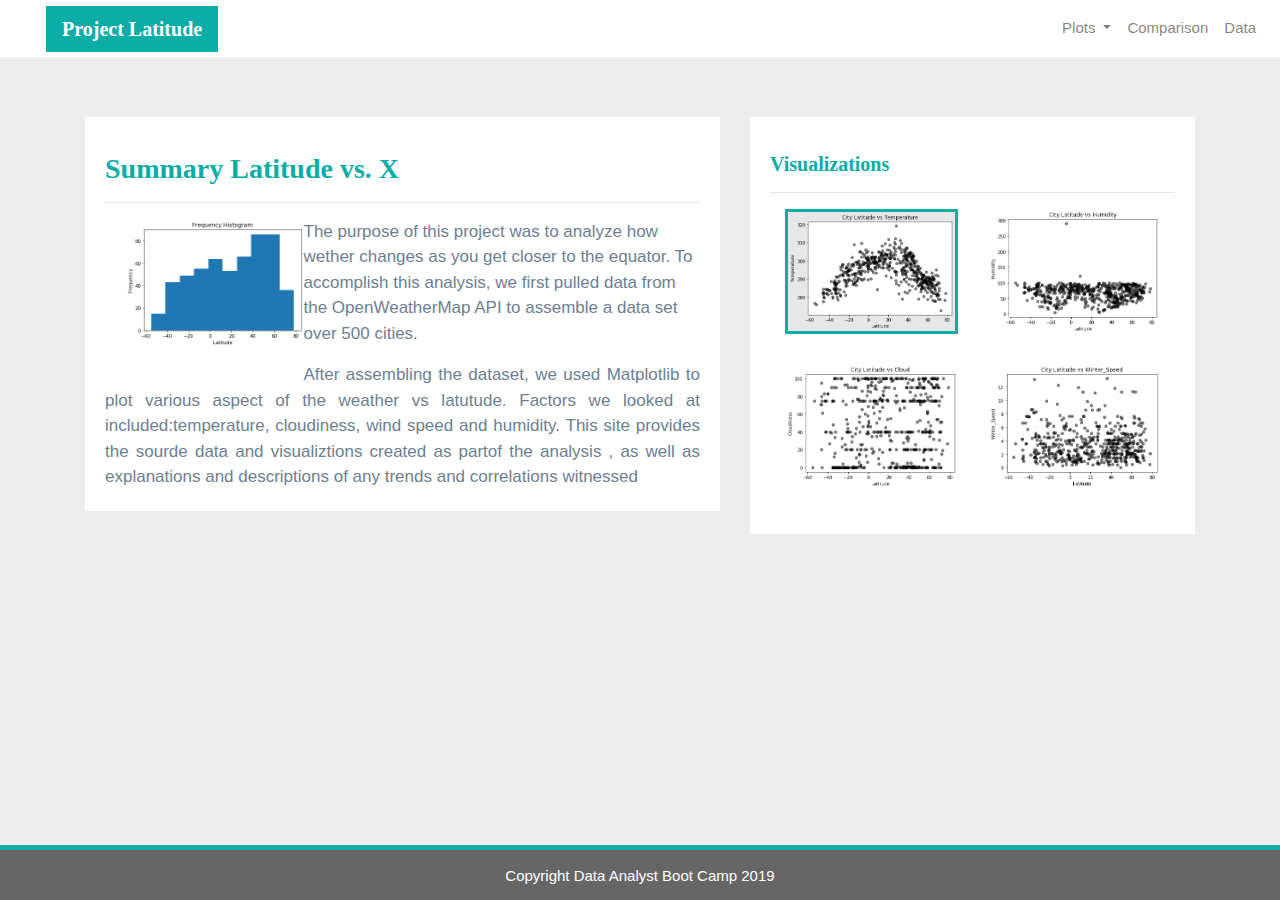
<file: Unit 12  Assignment Web Visualization Dashboard (Latitude)/index.html>
<!DOCTYPE html>
<html>

<head>
  <meta charset="utf-8" />
  <meta http-equiv="X-UA-Compatible" content="IE=edge">
  <title>Summary Latitude vs. X</title>
  <meta name="viewport" content="width=device-width, initial-scale=1">

  <!-- Bootstrap CSS -->
  <link rel="stylesheet" href="https://maxcdn.bootstrapcdn.com/bootstrap/4.0.0/css/bootstrap.min.css" integrity="sha384-Gn5384xqQ1aoWXA+058RXPxPg6fy4IWvTNh0E263XmFcJlSAwiGgFAW/dAiS6JXm"
    crossorigin="anonymous">

  <!--CSS Link-->
  <link rel="stylesheet" type="text/css" href="style.css">

</head>

<body>
  <!-- Navigation Section -->
  <div class="navigation">
    <nav class="navbar navbar-expand-lg navbar-light">
      <a class="navbar-brand" style="background-color: #0BADA6;" href="index.html"> Project Latitude</a>
      <button class="navbar-toggler  border border-white" type="button" data-toggle="collapse" data-target="#navbarNavDropdown"
        aria-controls="navbarNavDropdown" aria-expanded="false" aria-label="Toggle navigation">
        <span class="navbar-toggler-icon"></span>
      </button>
      <div class="collapse navbar-collapse" id="navbarNavDropdown">
        <ul class="navbar-nav ml-auto">
          <li class="nav-item dropdown">
            <a class="nav-link dropdown-toggle" href="#" id="navbarDropdownMenuLink" data-toggle="dropdown"
              aria-haspopup="true" aria-expanded="false">
              Plots
            </a>
            <div class="dropdown-menu" aria-labelledby="navbarDropdownMenuLink">
              <a class="dropdown-item active" href="maxtemp.html">Max Temperature</a>
              <a class="dropdown-item" href="humidity.html">Humidity</a>
              <a class="dropdown-item" href="cloudiness.html">Cloudiness</a>
              <a class="dropdown-item" href="wind_speed.html">Wind Speed</a>
            </div>
          </li>
          <li class="nav-item">
            <a class="nav-link" href="Comparison.html">Comparison</a>
          </li>
          <li class="nav-item">
            <a class="nav-link" href="data.html">Data</a>
          </li>

        </ul>
      </div>
    </nav>
  </div>
  <!-- Content Section -->
  <div class="container">
    <div class="row">
      <div class="col-lg-7 col-md-12">
        <!-- Left box  -->
        <div class="box" style="padding-bottom: 5px;">
          <h3 class="title">Summary Latitude vs. X</h3>
          <hr>
          <p lign="justify"><img  id="Histogram" src="Hlatitude .png" alt="Hist Lat Graph",> 
          The purpose of this project was to analyze how wether changes as you get closer to the equator. To accomplish this analysis,
          we first pulled data  from the OpenWeatherMap API to assemble a data set over 500 cities.</p>
          <p align="justify">After assembling the dataset, we used Matplotlib to plot various aspect of the weather vs latutude. Factors  we looked
             at included:temperature, cloudiness, wind speed and humidity. This site provides the sourde data  and visualiztions created
             as partof the analysis , as well as explanations and descriptions of any trends and correlations witnessed</p>
           </div>
      </div>
      <div class="col-lg-5 col-md-12">
        <!-- Right Box -->
        <div class="box">
          <h5 class="title">Visualizations</h5>
          <hr>


          <div class="container">
            <div class="row" style="padding-bottom: 30px;">
              <div class="col-6">
                <a href="maxtemp.html">
                  <img class="panel active" src="Latvstemp.png" alt="Max Temperature Image">
                </a>
              </div>
              <div class="col-6">
                <a href="humidity.html">
                  <img class="panel" src="Lathumidity.png" alt="Humidity Graph">
                </a>
              </div>
            </div>

            <div class="row" style="padding-bottom: 30px;">
              <div class="col-6">
                <a href="cloudiness.html">
                  <img class="panel" src="Latcloud.png" alt="Cloudiness Graph">
                </a>
              </div>
              <div class="col-6">
                <a href="wind_speed.html">
                  <img class="panel" src="Latwindspeed.png" alt="Wind Speed Graph">
                </a>
              </div>


            </div>
          </div>


        </div>
      </div>
    </div>
  </div>
  <!-- Footer Section -->
  <footer>
    <div class="footer">Copyright Data Analyst Boot Camp 2019 </div>
  </footer>

  <!-- Bootstrap JS -->
  <script src="https://code.jquery.com/jquery-3.2.1.slim.min.js" integrity="sha384-KJ3o2DKtIkvYIK3UENzmM7KCkRr/rE9/Qpg6aAZGJwFDMVNA/GpGFF93hXpG5KkN"
    crossorigin="anonymous"></script>
  <script src="https://cdnjs.cloudflare.com/ajax/libs/popper.js/1.12.9/umd/popper.min.js" integrity="sha384-ApNbgh9B+Y1QKtv3Rn7W3mgPxhU9K/ScQsAP7hUibX39j7fakFPskvXusvfa0b4Q"
    crossorigin="anonymous"></script>
  <script src="https://maxcdn.bootstrapcdn.com/bootstrap/4.0.0/js/bootstrap.min.js" integrity="sha384-JZR6Spejh4U02d8jOt6vLEHfe/JQGiRRSQQxSfFWpi1MquVdAyjUar5+76PVCmYl"
    crossorigin="anonymous"></script>

</body>

</html>
</file>
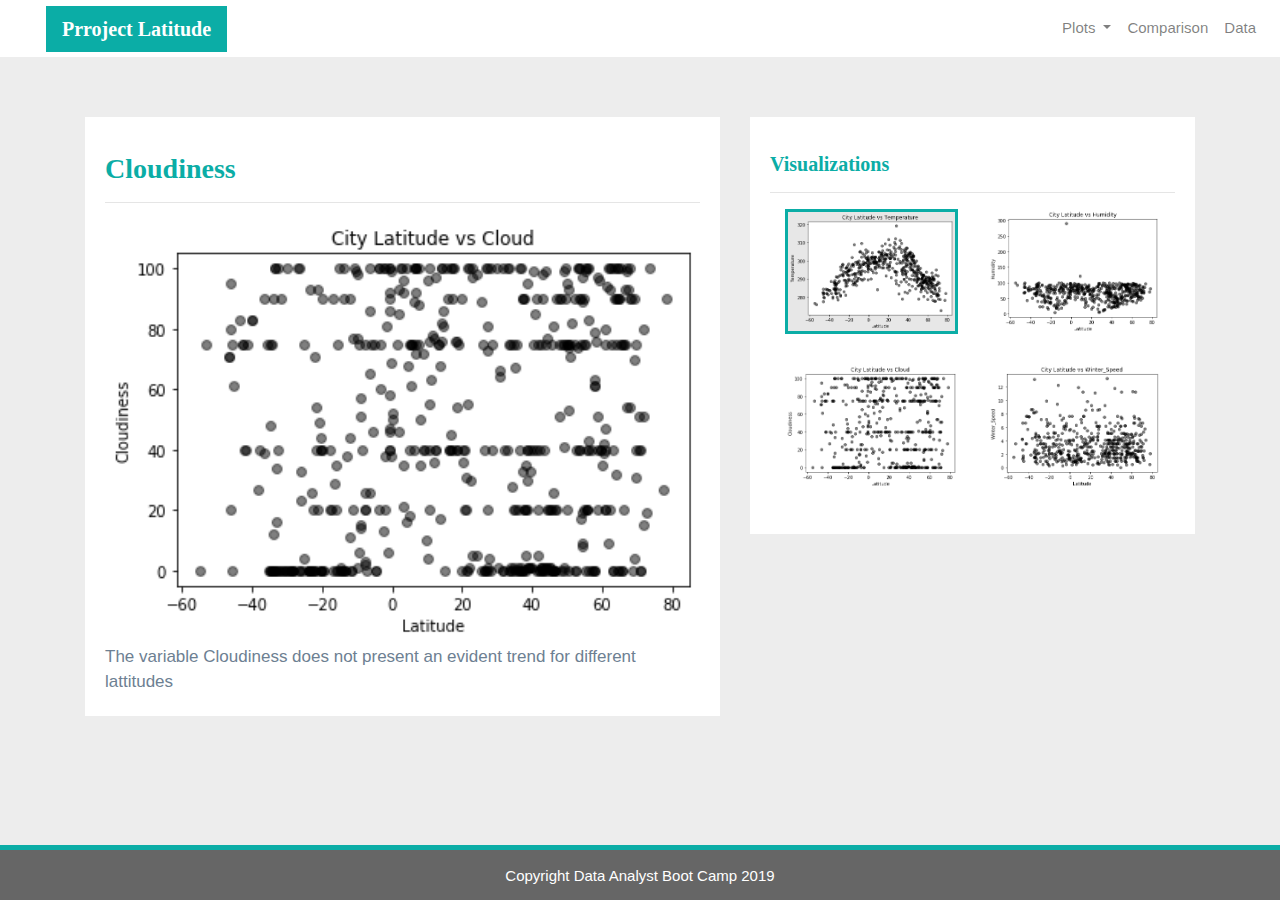
<file: Unit 12  Assignment Web Visualization Dashboard (Latitude)/cloudiness.html>
<!DOCTYPE html>
<html>

<head>
  <meta charset="utf-8" />
  <meta http-equiv="X-UA-Compatible" content="IE=edge">
  <title>Cloudiness</title>
  <meta name="viewport" content="width=device-width, initial-scale=1">

  <!-- Bootstrap CSS -->
  <link rel="stylesheet" href="https://maxcdn.bootstrapcdn.com/bootstrap/4.0.0/css/bootstrap.min.css" integrity="sha384-Gn5384xqQ1aoWXA+058RXPxPg6fy4IWvTNh0E263XmFcJlSAwiGgFAW/dAiS6JXm"
    crossorigin="anonymous">

  <!--CSS Link-->
  <link rel="stylesheet" type="text/css" href="style.css">

</head>

<body>
  <!-- Navigation Section -->
  <div class="navigation">
    <nav class="navbar navbar-expand-lg navbar-light">
      <a class="navbar-brand" style="background-color: #0BADA6;" href="index.html"> Prroject Latitude</a>
      <button class="navbar-toggler  border border-white" type="button" data-toggle="collapse" data-target="#navbarNavDropdown"
        aria-controls="navbarNavDropdown" aria-expanded="false" aria-label="Toggle navigation">
        <span class="navbar-toggler-icon"></span>
      </button>
      <div class="collapse navbar-collapse" id="navbarNavDropdown">
        <ul class="navbar-nav ml-auto">
          <li class="nav-item dropdown">
            <a class="nav-link dropdown-toggle" href="#" id="navbarDropdownMenuLink" data-toggle="dropdown"
              aria-haspopup="true" aria-expanded="false">
              Plots
            </a>
            <div class="dropdown-menu" aria-labelledby="navbarDropdownMenuLink">
              <a class="dropdown-item active" href="maxtemp.html">Max Temperature</a>
              <a class="dropdown-item" href="humidity.html">Humidity</a>
              <a class="dropdown-item" href="cloudiness.html">Cloudiness</a>
              <a class="dropdown-item" href="wind_speed.html">Wind Speed</a>
            </div>
          </li>
          <li class="nav-item">
            <a class="nav-link" href="Comparison.html">Comparison</a>
          </li>
          <li class="nav-item">
            <a class="nav-link" href="data.html">Data</a>
          </li>

        </ul>
      </div>
    </nav>
  </div>
  <!-- Content Section -->
  <div class="container">
    <div class="row">
      <div class="col-lg-7 col-md-12">
        <!-- Left box  -->
        <div class="box" style="padding-bottom: 5px;">
          <h3 class="title">Cloudiness</h3>
          <hr>
          <img src="Latcloud.png" alt="Cloudiness Graph">
          <p>The variable Cloudiness does not present an evident trend for different lattitudes</p>
        </div>
      </div>
      <div class="col-lg-5 col-md-12">
        <!-- Right Box -->
        <div class="box">
          <h5 class="title">Visualizations</h5>
          <hr>


          <div class="container">
            <div class="row" style="padding-bottom: 30px;">
              <div class="col-6">
                <a href="maxtemp.html">
                  <img class="panel active" src="Latvstemp.png" alt="Max Temperature Image">
                </a>
              </div>
              <div class="col-6">
                <a href="humidity.html">
                  <img class="panel" src="Lathumidity.png" alt="Humidity Graph">
                </a>
              </div>
            </div>

            <div class="row" style="padding-bottom: 30px;">
              <div class="col-6">
                <a href="cloudiness.html">
                  <img class="panel" src="Latcloud.png" alt="Cloudiness Graph">
                </a>
              </div>
              <div class="col-6">
                <a href="wind_speed.html">
                  <img class="panel" src="Latwindspeed.png" alt="Wind Speed Graph">
                </a>
              </div>


            </div>
          </div>


        </div>
      </div>
    </div>
  </div>
  <!-- Footer Section -->
  <footer>
    <div class="footer">Copyright Data Analyst Boot Camp 2019</div>
  </footer>

  <!-- Bootstrap JS -->
  <script src="https://code.jquery.com/jquery-3.2.1.slim.min.js" integrity="sha384-KJ3o2DKtIkvYIK3UENzmM7KCkRr/rE9/Qpg6aAZGJwFDMVNA/GpGFF93hXpG5KkN"
    crossorigin="anonymous"></script>
  <script src="https://cdnjs.cloudflare.com/ajax/libs/popper.js/1.12.9/umd/popper.min.js" integrity="sha384-ApNbgh9B+Y1QKtv3Rn7W3mgPxhU9K/ScQsAP7hUibX39j7fakFPskvXusvfa0b4Q"
    crossorigin="anonymous"></script>
  <script src="https://maxcdn.bootstrapcdn.com/bootstrap/4.0.0/js/bootstrap.min.js" integrity="sha384-JZR6Spejh4U02d8jOt6vLEHfe/JQGiRRSQQxSfFWpi1MquVdAyjUar5+76PVCmYl"
    crossorigin="anonymous"></script>

</body>

</html>
</file>
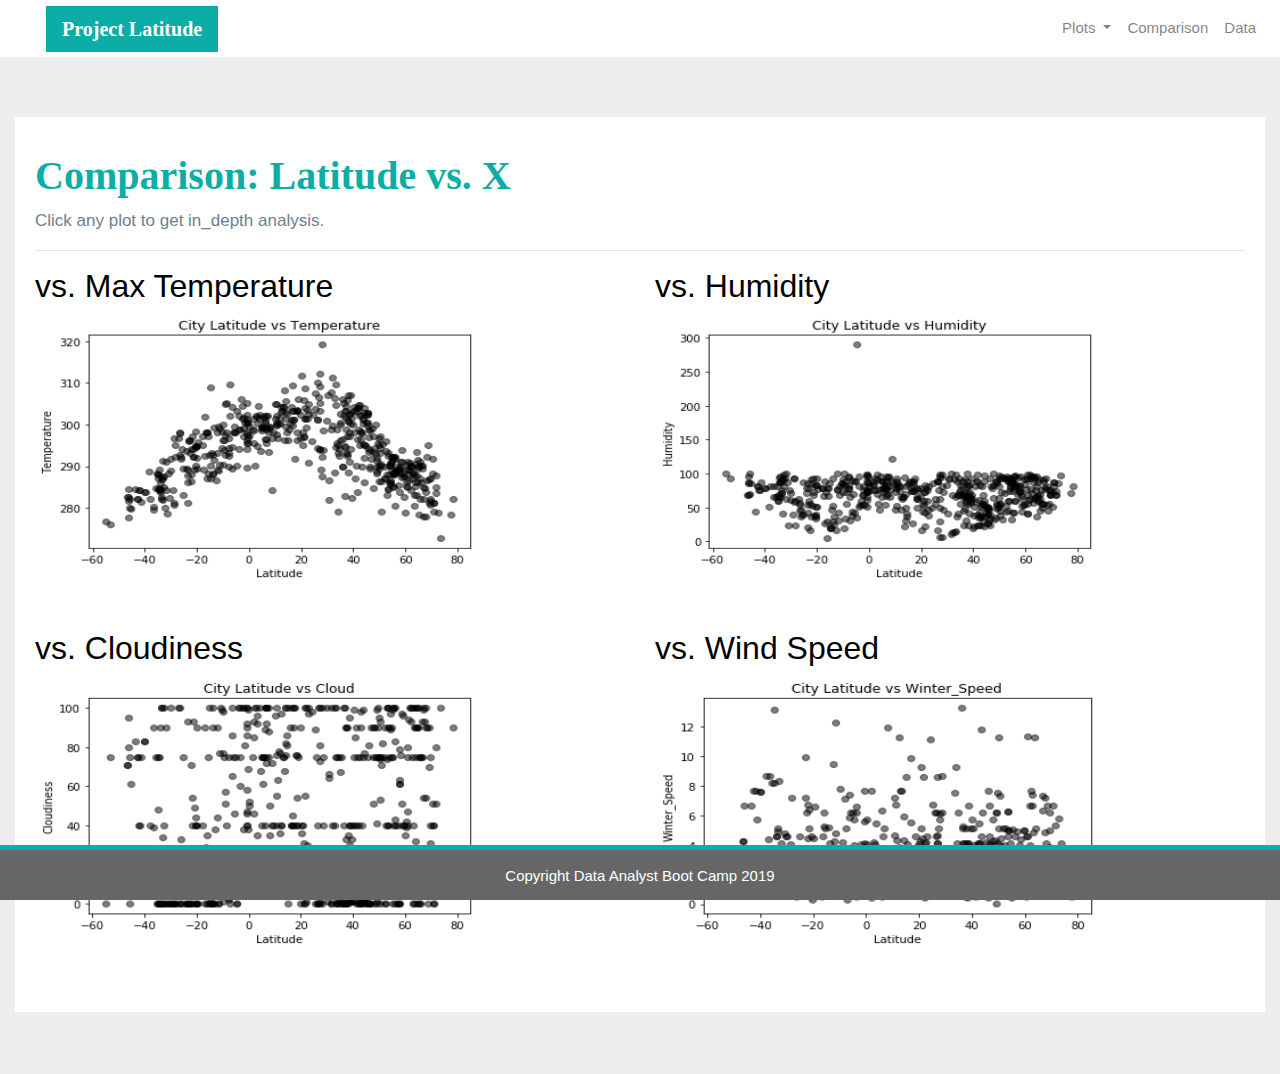
<file: Unit 12  Assignment Web Visualization Dashboard (Latitude)/Comparison.html>
<!DOCTYPE html>
<html>

<head>
  <meta charset="utf-8" />
  <meta http-equiv="X-UA-Compatible" content="IE=edge">
  <title>Comparison Page </title>
  <meta name="viewport" content="width=device-width, initial-scale=1">

  <!-- Bootstrap CSS -->
  <link rel="stylesheet" href="https://maxcdn.bootstrapcdn.com/bootstrap/4.0.0/css/bootstrap.min.css" integrity="sha384-Gn5384xqQ1aoWXA+058RXPxPg6fy4IWvTNh0E263XmFcJlSAwiGgFAW/dAiS6JXm"
    crossorigin="anonymous">

  <!--CSS Link-->
  <link rel="stylesheet" type="text/css" href="style.css">

</head>

<body>
  <!-- Navigation Section -->
  <div class="navigation">
    <nav class="navbar navbar-expand-lg navbar-light">
      <a class="navbar-brand" style="background-color: #0BADA6;" href="index.html">Project Latitude</a>
      <button class="navbar-toggler  border border-white" type="button" data-toggle="collapse" data-target="#navbarNavDropdown"
        aria-controls="navbarNavDropdown" aria-expanded="false" aria-label="Toggle navigation">
        <span class="navbar-toggler-icon"></span>
      </button>
      <div class="collapse navbar-collapse" id="navbarNavDropdown">
        <ul class="navbar-nav ml-auto">
          <li class="nav-item dropdown">
            <a class="nav-link dropdown-toggle" href="#" id="navbarDropdownMenuLink" data-toggle="dropdown"
              aria-haspopup="true" aria-expanded="false">
              Plots
            </a>
            <div class="dropdown-menu" aria-labelledby="navbarDropdownMenuLink">
              <a class="dropdown-item active" href="maxtemp.html">Max Temperature</a>
              <a class="dropdown-item" href="humidity.html">Humidity</a>
              <a class="dropdown-item" href="cloudiness.html">Cloudiness</a>
              <a class="dropdown-item" href="wind_speed.html">Wind Speed</a>
            </div>
          </li>
          <li class="nav-item">
            <a class="nav-link" href="Comparison.html">Comparison</a>
          </li>
          <li class="nav-item">
            <a class="nav-link" href="data.html">Data</a>
          </li>
         </ul>
      </div>
    </nav>
 <div class="content">
  <div class="container-fluid">
   <div class="row">
     <div class="col-md-12">
       <div class="box">
         <div class="header">
          <h1 class="title">Comparison: Latitude vs. X</h1>
          <p class="category">Click any plot to get in_depth analysis.</p>
          <hr>
         </div>
     <div class="content">
        <div class="row">
        <div class="col-xs-12 col-sm-12 col-md-6">
        <h2 style="font: size 15px">vs. Max Temperature</h2>
        <a href="maxtemp.html">
        <img id="Latitudeimg" class="img-fluid" src="Latvstemp.png" alt="Latitude vs. Max Temperature" height="300px" width="300px"></a>
        </div>
        <div class="col-xs-12 col-sm-12 col-md-6">
         <h2>vs. Humidity</h2>
        <a href="humidity.html">
        <img id="Humidityimg" class="img-fluid" src="Lathumidity.png" alt="Latitude vs. Humidity" height="400" width="400"></a>
        </div>
        <div class="col-xs-12 col-sm-12 col-md-6">
        <h2>vs. Cloudiness</h2>
        <a href="cloudiness.html">
        <img id="Cloudimg" class="img-fluid" src="Latcloud.png" alt="Latitude   vs. Cloudiness" height="400" width="400"></a>
        </div>
         <div class="col-xs-12 col-sm-12 col-md-6">
         <h2>vs. Wind Speed</h2>
          <a href="wind_speed.html">
        <img id="Windimg" class="img-fluid" src="Latwindspeed.png" alt="Latitude vs. Wind Speed" height="400" width="400"></a>
           </div>	 
      </div>
  </div>
  </div>
 </div>
</div>
</div>
</div>
</div>
 <footer>
 <div class="footer">Copyright Data Analyst Boot Camp 2019</div>
 </footer>
 </body>
</div>
<script src="https://code.jquery.com/jquery-3.2.1.slim.min.js" integrity="sha384-KJ3o2DKtIkvYIK3UENzmM7KCkRr/rE9/Qpg6aAZGJwFDMVNA/GpGFF93hXpG5KkN"
crossorigin="anonymous"></script>
<script src="https://cdnjs.cloudflare.com/ajax/libs/popper.js/1.12.9/umd/popper.min.js" integrity="sha384-ApNbgh9B+Y1QKtv3Rn7W3mgPxhU9K/ScQsAP7hUibX39j7fakFPskvXusvfa0b4Q"
crossorigin="anonymous"></script>
<script src="https://maxcdn.bootstrapcdn.com/bootstrap/4.0.0/js/bootstrap.min.js" integrity="sha384-JZR6Spejh4U02d8jOt6vLEHfe/JQGiRRSQQxSfFWpi1MquVdAyjUar5+76PVCmYl"
crossorigin="anonymous"></script>

</body>

</html>
</file>
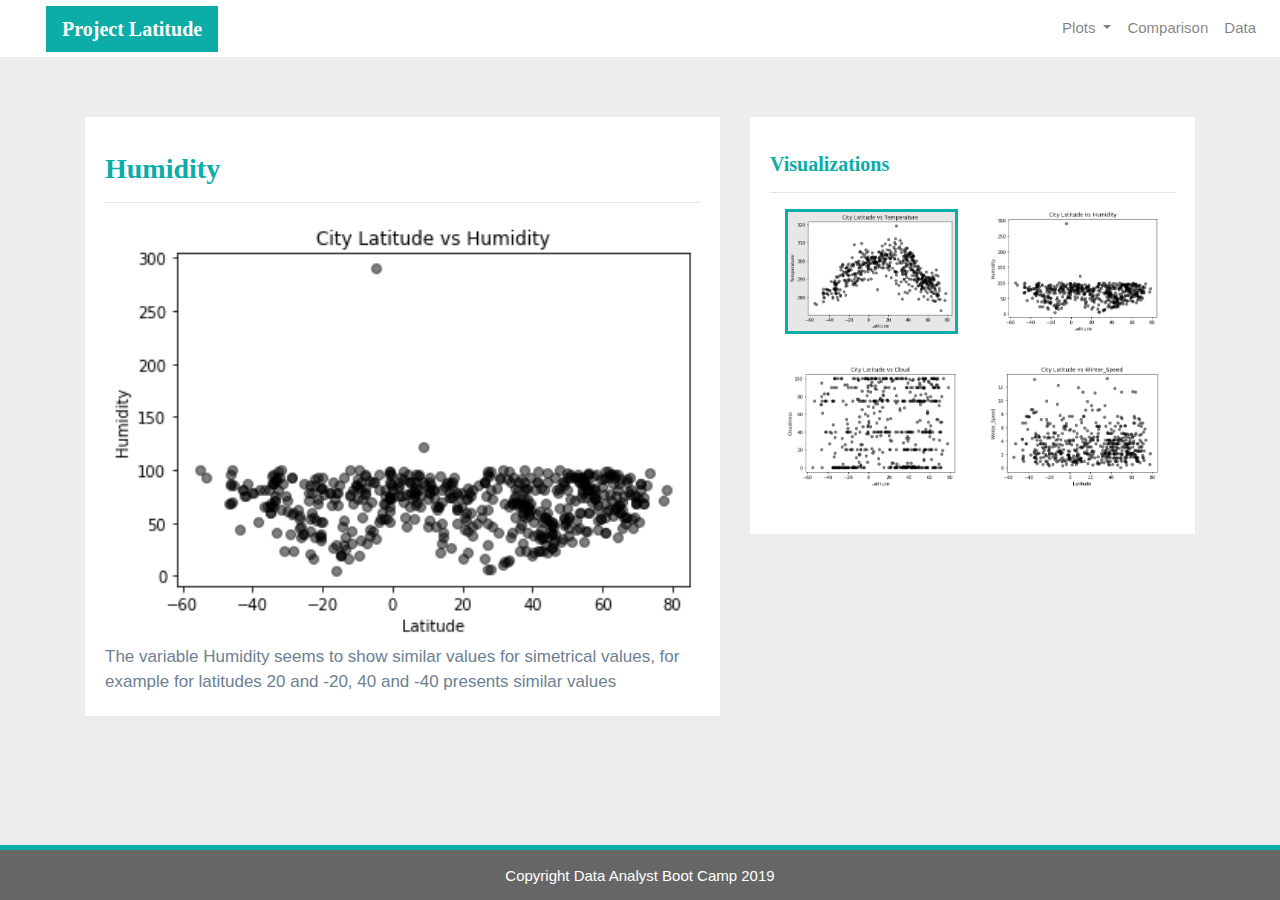
<file: Unit 12  Assignment Web Visualization Dashboard (Latitude)/humidity.html>
<!DOCTYPE html>
<html>

<head>
  <meta charset="utf-8" />
  <meta http-equiv="X-UA-Compatible" content="IE=edge">
  <title>Humidity</title>
  <meta name="viewport" content="width=device-width, initial-scale=1">

  <!-- Bootstrap CSS -->
  <link rel="stylesheet" href="https://maxcdn.bootstrapcdn.com/bootstrap/4.0.0/css/bootstrap.min.css" integrity="sha384-Gn5384xqQ1aoWXA+058RXPxPg6fy4IWvTNh0E263XmFcJlSAwiGgFAW/dAiS6JXm"
    crossorigin="anonymous">

  <!--CSS Link-->
  <link rel="stylesheet" type="text/css" href="style.css">

</head>

<body>
  <!-- Navigation Section -->
  <div class="navigation">
    <nav class="navbar navbar-expand-lg navbar-light">
      <a class="navbar-brand" style="background-color: #0BADA6;" href="index.html"> Project Latitude</a>
      <button class="navbar-toggler  border border-white" type="button" data-toggle="collapse" data-target="#navbarNavDropdown"
        aria-controls="navbarNavDropdown" aria-expanded="false" aria-label="Toggle navigation">
        <span class="navbar-toggler-icon"></span>
      </button>
      <div class="collapse navbar-collapse" id="navbarNavDropdown">
        <ul class="navbar-nav ml-auto">
          <li class="nav-item dropdown">
            <a class="nav-link dropdown-toggle" href="#" id="navbarDropdownMenuLink" data-toggle="dropdown"
              aria-haspopup="true" aria-expanded="false">
              Plots
            </a>
            <div class="dropdown-menu" aria-labelledby="navbarDropdownMenuLink">
              <a class="dropdown-item active" href="maxtemp.html">Max Temperature</a>
              <a class="dropdown-item" href="humidity.html">Humidity</a>
              <a class="dropdown-item" href="cloudiness.html">Cloudiness</a>
              <a class="dropdown-item" href="wind_speed.html">Wind Speed</a>
            </div>
          </li>
          <li class="nav-item">
            <a class="nav-link" href="Comparison.html">Comparison</a>
          </li>
          <li class="nav-item">
            <a class="nav-link" href="data.html">Data</a>
          </li>

        </ul>
      </div>
    </nav>
  </div>
  <!-- Content Section -->
  <div class="container">
    <div class="row">
      <div class="col-lg-7 col-md-12">
        <!-- Left box  -->
        <div class="box" style="padding-bottom: 5px;">
          <h3 class="title">Humidity</h3>
          <hr>
          <img src="Lathumidity.png" alt="Humidity Graph">
          <p>The variable Humidity seems to show similar  values for simetrical values, for example for latitudes 20 and -20, 40 and -40 presents similar values </p>
        </div>
      </div>
      <div class="col-lg-5 col-md-12">
        <!-- Right Box -->
        <div class="box">
          <h5 class="title">Visualizations</h5>
          <hr>


          <div class="container">
            <div class="row" style="padding-bottom: 30px;">
              <div class="col-6">
                <a href="maxtemp.html">
                  <img class="panel active" src="Latvstemp.png" alt="Max Temperature Image">
                </a>
              </div>
              <div class="col-6">
                <a href="humidity.html">
                  <img class="panel" src="Lathumidity.png" alt="Humidity Graph">
                </a>
              </div>
            </div>

            <div class="row" style="padding-bottom: 30px;">
              <div class="col-6">
                <a href="cloudiness.html">
                  <img class="panel" src="Latcloud.png" alt="Cloudiness Graph">
                </a>
              </div>
              <div class="col-6">
                <a href="wind_speed.html">
                  <img class="panel" src="Latwindspeed.png" alt="Wind Speed Graph">
                </a>
              </div>


            </div>
          </div>


        </div>
      </div>
    </div>
  </div>
  <!-- Footer Section -->
  <footer>
    <div class="footer">Copyright Data Analyst Boot Camp 2019</div>
  </footer>

  <!-- Bootstrap JS -->
  <script src="https://code.jquery.com/jquery-3.2.1.slim.min.js" integrity="sha384-KJ3o2DKtIkvYIK3UENzmM7KCkRr/rE9/Qpg6aAZGJwFDMVNA/GpGFF93hXpG5KkN"
    crossorigin="anonymous"></script>
  <script src="https://cdnjs.cloudflare.com/ajax/libs/popper.js/1.12.9/umd/popper.min.js" integrity="sha384-ApNbgh9B+Y1QKtv3Rn7W3mgPxhU9K/ScQsAP7hUibX39j7fakFPskvXusvfa0b4Q"
    crossorigin="anonymous"></script>
  <script src="https://maxcdn.bootstrapcdn.com/bootstrap/4.0.0/js/bootstrap.min.js" integrity="sha384-JZR6Spejh4U02d8jOt6vLEHfe/JQGiRRSQQxSfFWpi1MquVdAyjUar5+76PVCmYl"
    crossorigin="anonymous"></script>

</body>

</html>
</file>
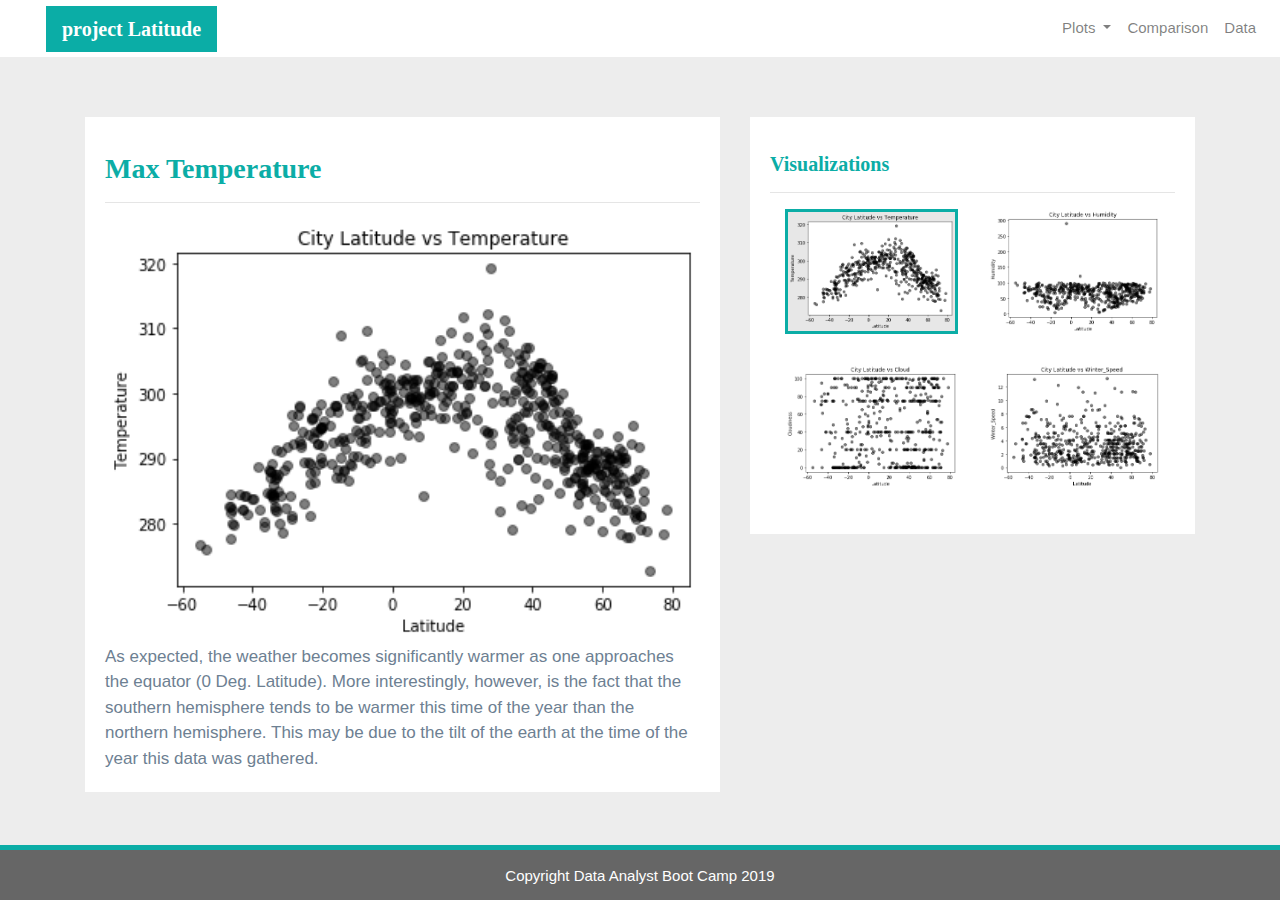
<file: Unit 12  Assignment Web Visualization Dashboard (Latitude)/maxtemp.html>
<!DOCTYPE html>
<html>

<head>
  <meta charset="utf-8" />
  <meta http-equiv="X-UA-Compatible" content="IE=edge">
  <title>Max Temperature</title>
  <meta name="viewport" content="width=device-width, initial-scale=1">

  <!-- Bootstrap CSS -->
  <link rel="stylesheet" href="https://maxcdn.bootstrapcdn.com/bootstrap/4.0.0/css/bootstrap.min.css" integrity="sha384-Gn5384xqQ1aoWXA+058RXPxPg6fy4IWvTNh0E263XmFcJlSAwiGgFAW/dAiS6JXm"
    crossorigin="anonymous">

  <!--CSS Link-->
  <link rel="stylesheet" type="text/css" href="style.css">

</head>

<body>
  <!-- Navigation Section -->
  <div class="navigation">
    <nav class="navbar navbar-expand-lg navbar-light">
      <a class="navbar-brand" style="background-color: #0BADA6;" href="index.html"> project Latitude</a>
      <button class="navbar-toggler  border border-white" type="button" data-toggle="collapse" data-target="#navbarNavDropdown"
        aria-controls="navbarNavDropdown" aria-expanded="false" aria-label="Toggle navigation">
        <span class="navbar-toggler-icon"></span>
      </button>
      <div class="collapse navbar-collapse" id="navbarNavDropdown">
        <ul class="navbar-nav ml-auto">
          <li class="nav-item dropdown">
            <a class="nav-link dropdown-toggle" href="#" id="navbarDropdownMenuLink" data-toggle="dropdown"
              aria-haspopup="true" aria-expanded="false">
              Plots
            </a>
            <div class="dropdown-menu" aria-labelledby="navbarDropdownMenuLink">
              <a class="dropdown-item active" href="maxtemp.html">Max Temperature</a>
              <a class="dropdown-item" href="humidity.html">Humidity</a>
              <a class="dropdown-item" href="cloudiness.html">Cloudiness</a>
              <a class="dropdown-item" href="wind_speed.html">Wind Speed</a>
            </div>
          </li>
          <li class="nav-item">
            <a class="nav-link" href="Comparison.html">Comparison</a>
          </li>
          <li class="nav-item">
            <a class="nav-link" href="data.html">Data</a>
          </li>

        </ul>
      </div>
    </nav>
  </div>
  <!-- Content Section -->
  <div class="container">
    <div class="row">
      <div class="col-lg-7 col-md-12">
        <!-- Left box  -->
        <div class="box" style="padding-bottom: 5px;">
          <h3 class="title">Max Temperature</h3>
          <hr>
          <img src="Latvstemp.png" alt="Max Temperature Graph">
          <p>As expected, the weather becomes significantly warmer as one approaches the equator (0 Deg. Latitude).
            More interestingly, however, is the fact that the southern hemisphere tends to be warmer this time of the
            year than the northern hemisphere. This may be due to the tilt of the earth at the time of the year this
            data was gathered.</p>
        </div>
      </div>
      <div class="col-lg-5 col-md-12">
        <!-- Right Box -->
        <div class="box">
          <h5 class="title">Visualizations</h5>
          <hr>


          <div class="container">
            <div class="row" style="padding-bottom: 30px;">
              <div class="col-6">
                <a href="maxtemp.html">
                  <img class="panel active" src="Latvstemp.png" alt="Max Temperature Image">
                </a>
              </div>
              <div class="col-6">
                <a href="humidity.html">
                  <img class="panel" src="Lathumidity.png" alt="Humidity Graph">
                </a>
              </div>
            </div>

            <div class="row" style="padding-bottom: 30px;">
              <div class="col-6">
                <a href="cloudiness.html">
                  <img class="panel" src="Latcloud.png" alt="Cloudiness Graph">
                </a>
              </div>
              <div class="col-6">
                <a href="wind_speed.html">
                  <img class="panel" src="Latwindspeed.png" alt="Wind Speed Graph">
                </a>
              </div>


            </div>
          </div>


        </div>
      </div>
    </div>
  </div>
  <!-- Footer Section -->
  <footer>
    <div class="footer">Copyright Data Analyst Boot Camp 2019</div>
  </footer>

  <!-- Bootstrap JS -->
  <script src="https://code.jquery.com/jquery-3.2.1.slim.min.js" integrity="sha384-KJ3o2DKtIkvYIK3UENzmM7KCkRr/rE9/Qpg6aAZGJwFDMVNA/GpGFF93hXpG5KkN"
    crossorigin="anonymous"></script>
  <script src="https://cdnjs.cloudflare.com/ajax/libs/popper.js/1.12.9/umd/popper.min.js" integrity="sha384-ApNbgh9B+Y1QKtv3Rn7W3mgPxhU9K/ScQsAP7hUibX39j7fakFPskvXusvfa0b4Q"
    crossorigin="anonymous"></script>
  <script src="https://maxcdn.bootstrapcdn.com/bootstrap/4.0.0/js/bootstrap.min.js" integrity="sha384-JZR6Spejh4U02d8jOt6vLEHfe/JQGiRRSQQxSfFWpi1MquVdAyjUar5+76PVCmYl"
    crossorigin="anonymous"></script>

</body>

</html>
</file>
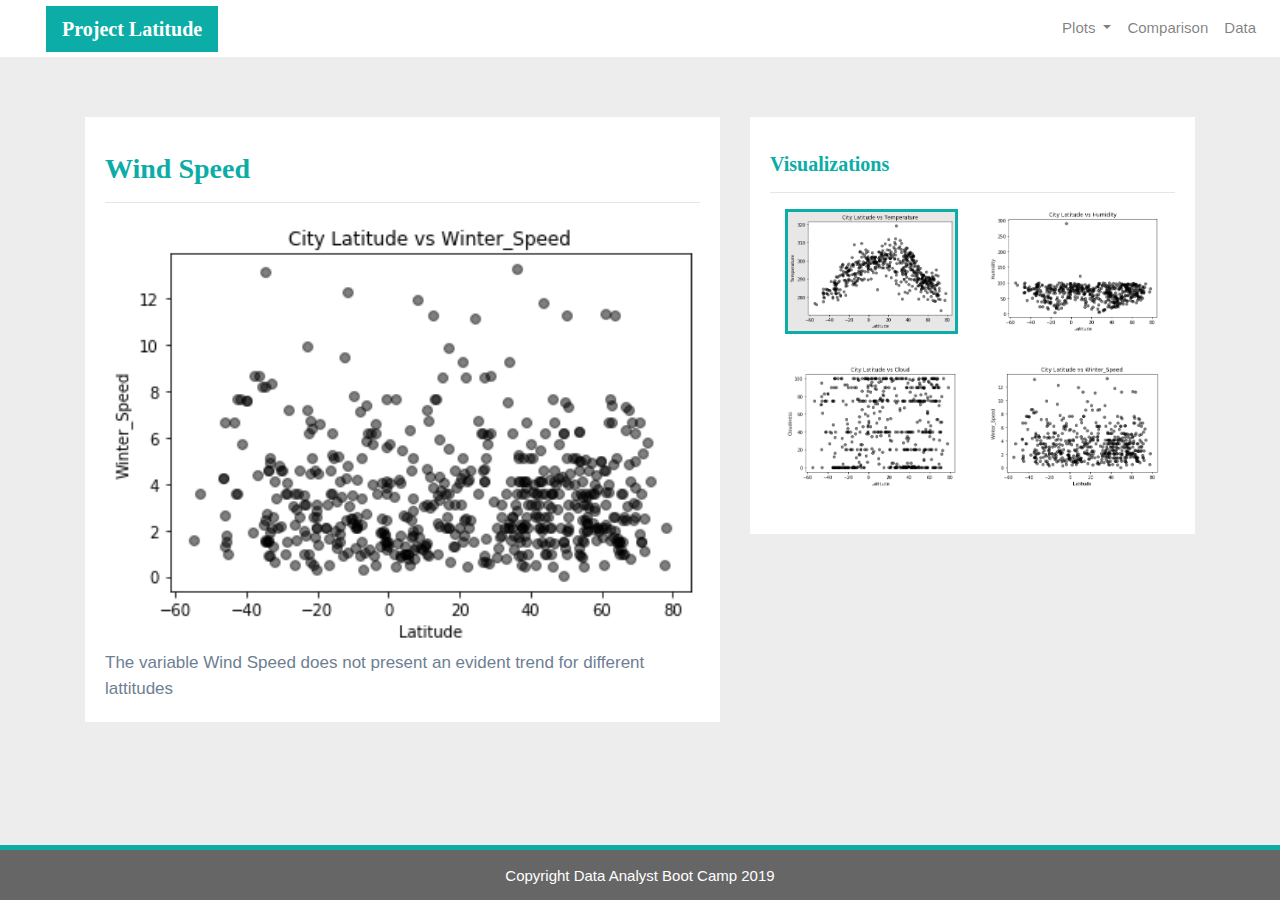
<file: Unit 12  Assignment Web Visualization Dashboard (Latitude)/wind_speed.html>
<!DOCTYPE html>
<html>

<head>
  <meta charset="utf-8" />
  <meta http-equiv="X-UA-Compatible" content="IE=edge">
  <title>Wind Speed</title>
  <meta name="viewport" content="width=device-width, initial-scale=1">

  <!-- Bootstrap CSS -->
  <link rel="stylesheet" href="https://maxcdn.bootstrapcdn.com/bootstrap/4.0.0/css/bootstrap.min.css" integrity="sha384-Gn5384xqQ1aoWXA+058RXPxPg6fy4IWvTNh0E263XmFcJlSAwiGgFAW/dAiS6JXm"
    crossorigin="anonymous">

  <!--CSS Link-->
  <link rel="stylesheet" type="text/css" href="style.css">

</head>

<body>
  <!-- Navigation Section -->
  <div class="navigation">
    <nav class="navbar navbar-expand-lg navbar-light">
      <a class="navbar-brand" style="background-color: #0BADA6;" href="index.html"> Project Latitude</a>
      <button class="navbar-toggler  border border-white" type="button" data-toggle="collapse" data-target="#navbarNavDropdown"
        aria-controls="navbarNavDropdown" aria-expanded="false" aria-label="Toggle navigation">
        <span class="navbar-toggler-icon"></span>
      </button>
      <div class="collapse navbar-collapse" id="navbarNavDropdown">
        <ul class="navbar-nav ml-auto">
          <li class="nav-item dropdown">
            <a class="nav-link dropdown-toggle" href="#" id="navbarDropdownMenuLink" data-toggle="dropdown"
              aria-haspopup="true" aria-expanded="false">
              Plots
            </a>
            <div class="dropdown-menu" aria-labelledby="navbarDropdownMenuLink">
              <a class="dropdown-item active" href="maxtemp.html">Max Temperature</a>
              <a class="dropdown-item" href="humidity.html">Humidity</a>
              <a class="dropdown-item" href="cloudiness.html">Cloudiness</a>
              <a class="dropdown-item" href="wind_speed.html">Wind Speed</a>
            </div>
          </li>
          <li class="nav-item">
            <a class="nav-link" href="Comparison.html">Comparison</a>
          </li>
          <li class="nav-item">
            <a class="nav-link" href="data.html">Data</a>
          </li>

        </ul>
      </div>
    </nav>
  </div>
  <!-- Content Section -->
  <div class="container">
    <div class="row">
      <div class="col-lg-7 col-md-12">
        <!-- Left box  -->
        <div class="box" style="padding-bottom: 5px;">
          <h3 class="title">Wind Speed</h3>
          <hr>
          <img src="Latwindspeed.png" alt="WInd Speed Graph">
          <p>The variable Wind Speed does not present an evident trend for different lattitudes</p>
        </div>
      </div>
      <div class="col-lg-5 col-md-12">
        <!-- Right Box -->
        <div class="box">
          <h5 class="title">Visualizations</h5>
          <hr>


          <div class="container">
            <div class="row" style="padding-bottom: 30px;">
              <div class="col-6">
                <a href="maxtemp.html">
                  <img class="panel active" src="Latvstemp.png" alt="Max Temperature Image">
                </a>
              </div>
              <div class="col-6">
                <a href="humidity.html">
                  <img class="panel" src="Lathumidity.png" alt="Humidity Graph">
                </a>
              </div>
            </div>

            <div class="row" style="padding-bottom: 30px;">
              <div class="col-6">
                <a href="cloudiness.html">
                  <img class="panel" src="Latcloud.png" alt="Cloudiness Graph">
                </a>
              </div>
              <div class="col-6">
                <a href="wind_speed.html">
                  <img class="panel" src="Latwindspeed.png" alt="Wind Speed Graph">
                </a>
              </div>


            </div>
          </div>


        </div>
      </div>
    </div>
  </div>
  <!-- Footer Section -->
  <footer>
    <div class="footer">Copyright Data Analyst Boot Camp 2019</div>
  </footer>

  <!-- Bootstrap JS -->
  <script src="https://code.jquery.com/jquery-3.2.1.slim.min.js" integrity="sha384-KJ3o2DKtIkvYIK3UENzmM7KCkRr/rE9/Qpg6aAZGJwFDMVNA/GpGFF93hXpG5KkN"
    crossorigin="anonymous"></script>
  <script src="https://cdnjs.cloudflare.com/ajax/libs/popper.js/1.12.9/umd/popper.min.js" integrity="sha384-ApNbgh9B+Y1QKtv3Rn7W3mgPxhU9K/ScQsAP7hUibX39j7fakFPskvXusvfa0b4Q"
    crossorigin="anonymous"></script>
  <script src="https://maxcdn.bootstrapcdn.com/bootstrap/4.0.0/js/bootstrap.min.js" integrity="sha384-JZR6Spejh4U02d8jOt6vLEHfe/JQGiRRSQQxSfFWpi1MquVdAyjUar5+76PVCmYl"
    crossorigin="anonymous"></script>

</body>

</html>
</file>
<file: Unit 12  Assignment Web Visualization Dashboard (Latitude)/style.css>
/* Body */
body{
    background-color: #EDEDED; 
}
/* Navbar */
.navbar{
    max-height: 57px; 
}
.navigation .navbar-brand{
    color: white; 
    margin-left: 30px; 
    padding: inherit; 
    font-weight: bold; 
    background-color: #0BADA6;
    font-family: Georgia, 'Times New Roman', Times, serif;
}
.navbar{
    background-color: white; 
    font-size: 15px; 
}
.active, .dropdown-menu .dropdown-item:active a:hover{
    background-color:#E7E7E7!important; 
}
.dropdown-item{
    color: #6D8092 !important; 
}
.dropdown .dropdown-menu .dropdown-item:active, .dropdown .dropdown-menu .dropdown-item:hover{
    background-color:#E7E7E7 !important; 
}
a{
    color: #6D8092;
    font-size: 15px; 
}
.nav-link:hover{
    background-color:#E7E7E7 !important;
   }

.navbar-brand:hover{
color: rgb(175, 175, 175) !important;
}
/* Images */
img{
    width:100% !important;
    height:100% !important;
}

#Histogram { 
  float: left;
  margin: 0px 0px 15px 20px;
    width:30% !important;
    height:30% !important;
}

#Latitudeimg { 
     width:75% !important;
    height:75% !important;
}

#Humidityimg{ 
     width:75% !important;
    height:75% !important;
}

#Cloudimg { 
     width:75% !important;
    height:75% !important;
}

#Windimg { 
     width:75% !important;
    height:75% !important;
}



.active, .panel:hover{
    border-color:#0BADA6;
    border-style: solid; 
    
}
.vizualization{
    width:50% !important;
    height:50% !important;
}

/* Title Class  */
.title{
    color: #0BADA6;  
    font-family: Georgia, 'Times New Roman', Times, serif;
    font-weight: bolder; 
    padding-top: 25px; 
}
/* Paragraph Element */
p{
 color: #6D8092;
 font-family: Arial, Helvetica, sans-serif;
 font-size: 17px; 
}
/* Box Class */
.box {
    margin-top: 60px; 
    margin-bottom: 62px; 
    padding: 10px 20px 15px; 
    color:black;
    background-color: white; 

  }
/* Table */
  .table{
    background-color: #f2f2f2
    font-size: 15px; 
    border-top-color: white !important; 
#datatable {
.centered { text-align: center; } 
    border-collapse: collapse;
  width: 100%;
}
}

th, td {
  text-align: left;
  padding: 8px;
}

tr:nth-child(even) {background-color: #f2f2f2;}
/* Footer */
footer{
background-color: #666666; 
border-top-style: solid; 
border-top-width: 5px; 
border-top-color: #0BADA6;
color: white; 
min-height: 55px; 
font-family: Arial, Helvetica, sans-serif;
font-size: 15px; 
text-align: center; 
position: fixed;
left: 0;
bottom: 0;
width: 100%;
padding-top: 15px; 
}
/* Media Queries */
@media(max-width: 992px){
.navbar-expand-lg{
background-color: #0BADA6 !important;
}
.navbar{
    max-height: none; 
    padding: inherit;
}
.navbar div{
    margin: inherit; 
    background-color: white;  
}
.navbar-brand{
    padding: 10px !important; 
}

button{
    margin-right: 30px; 
}
button:focus {

    outline: 1px dotted;
    outline: 5px auto -webkit-focusring-color;
    
    }
}
</file>
